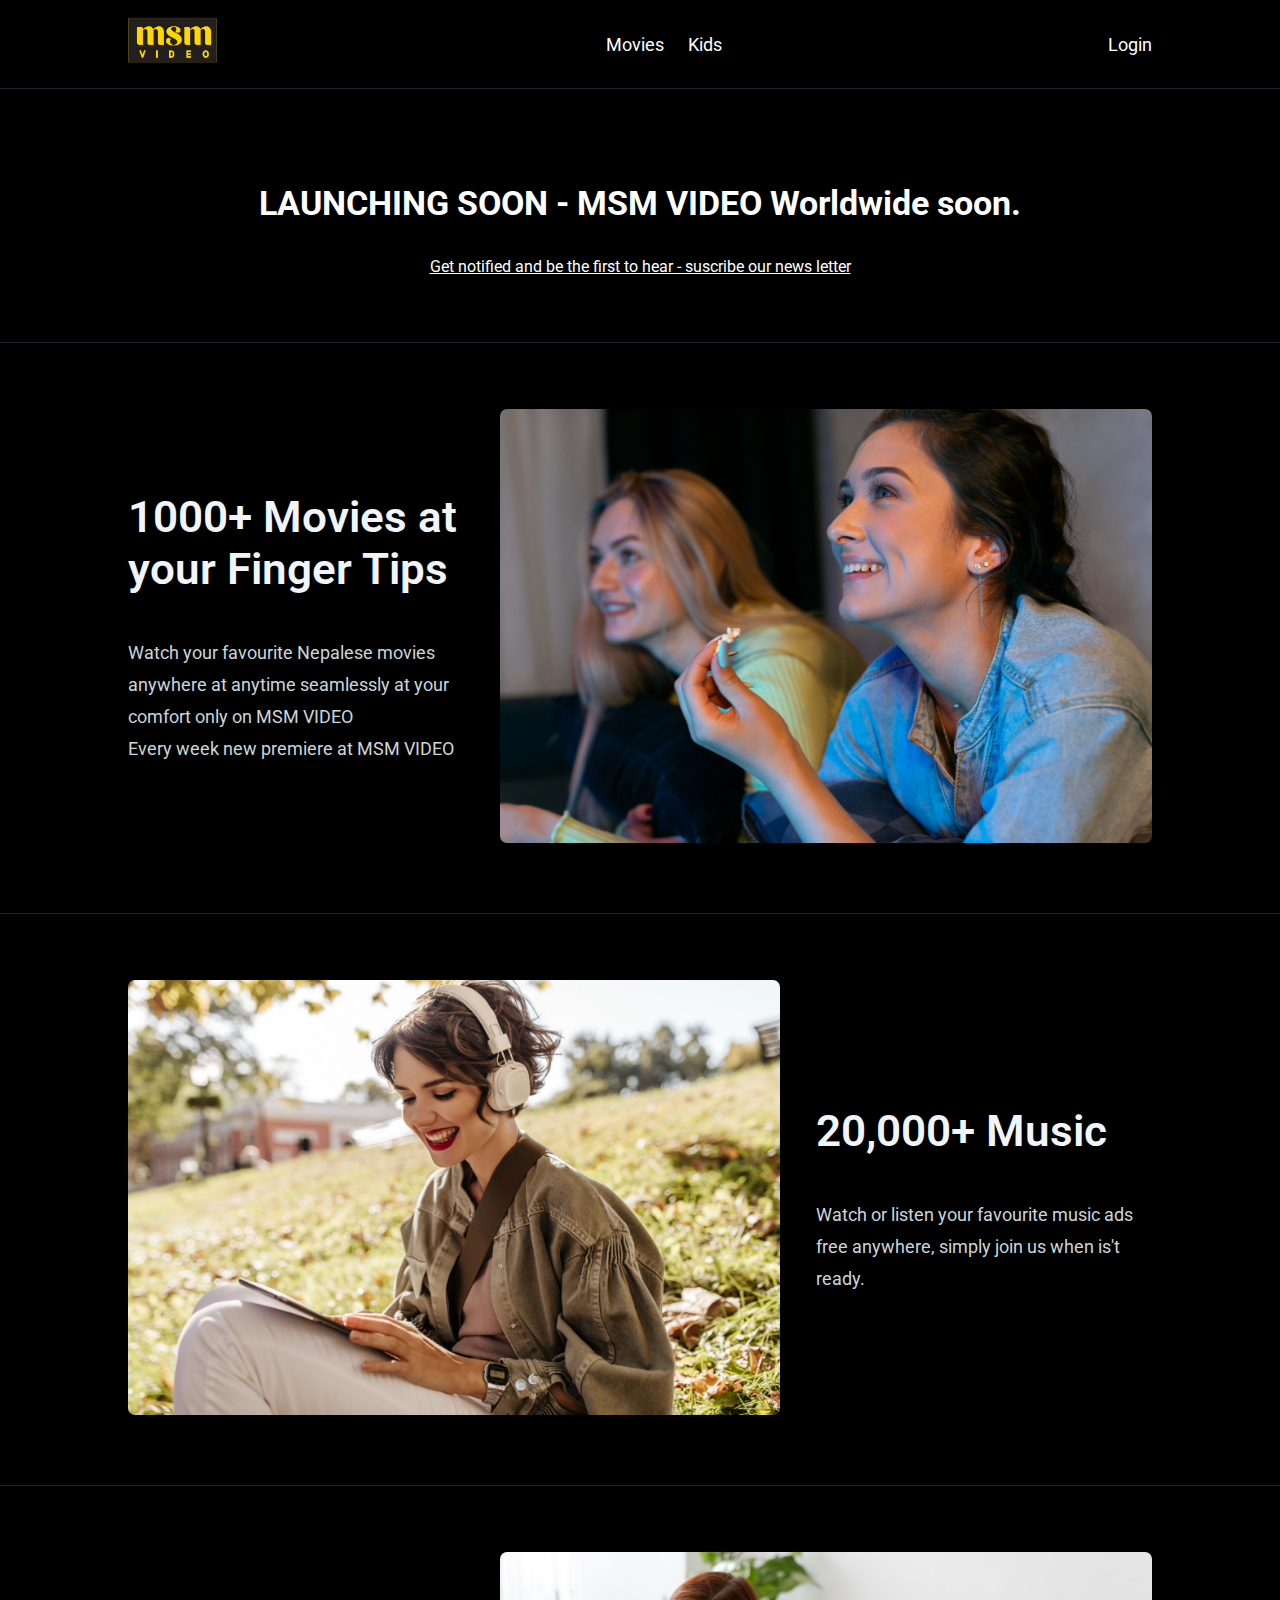
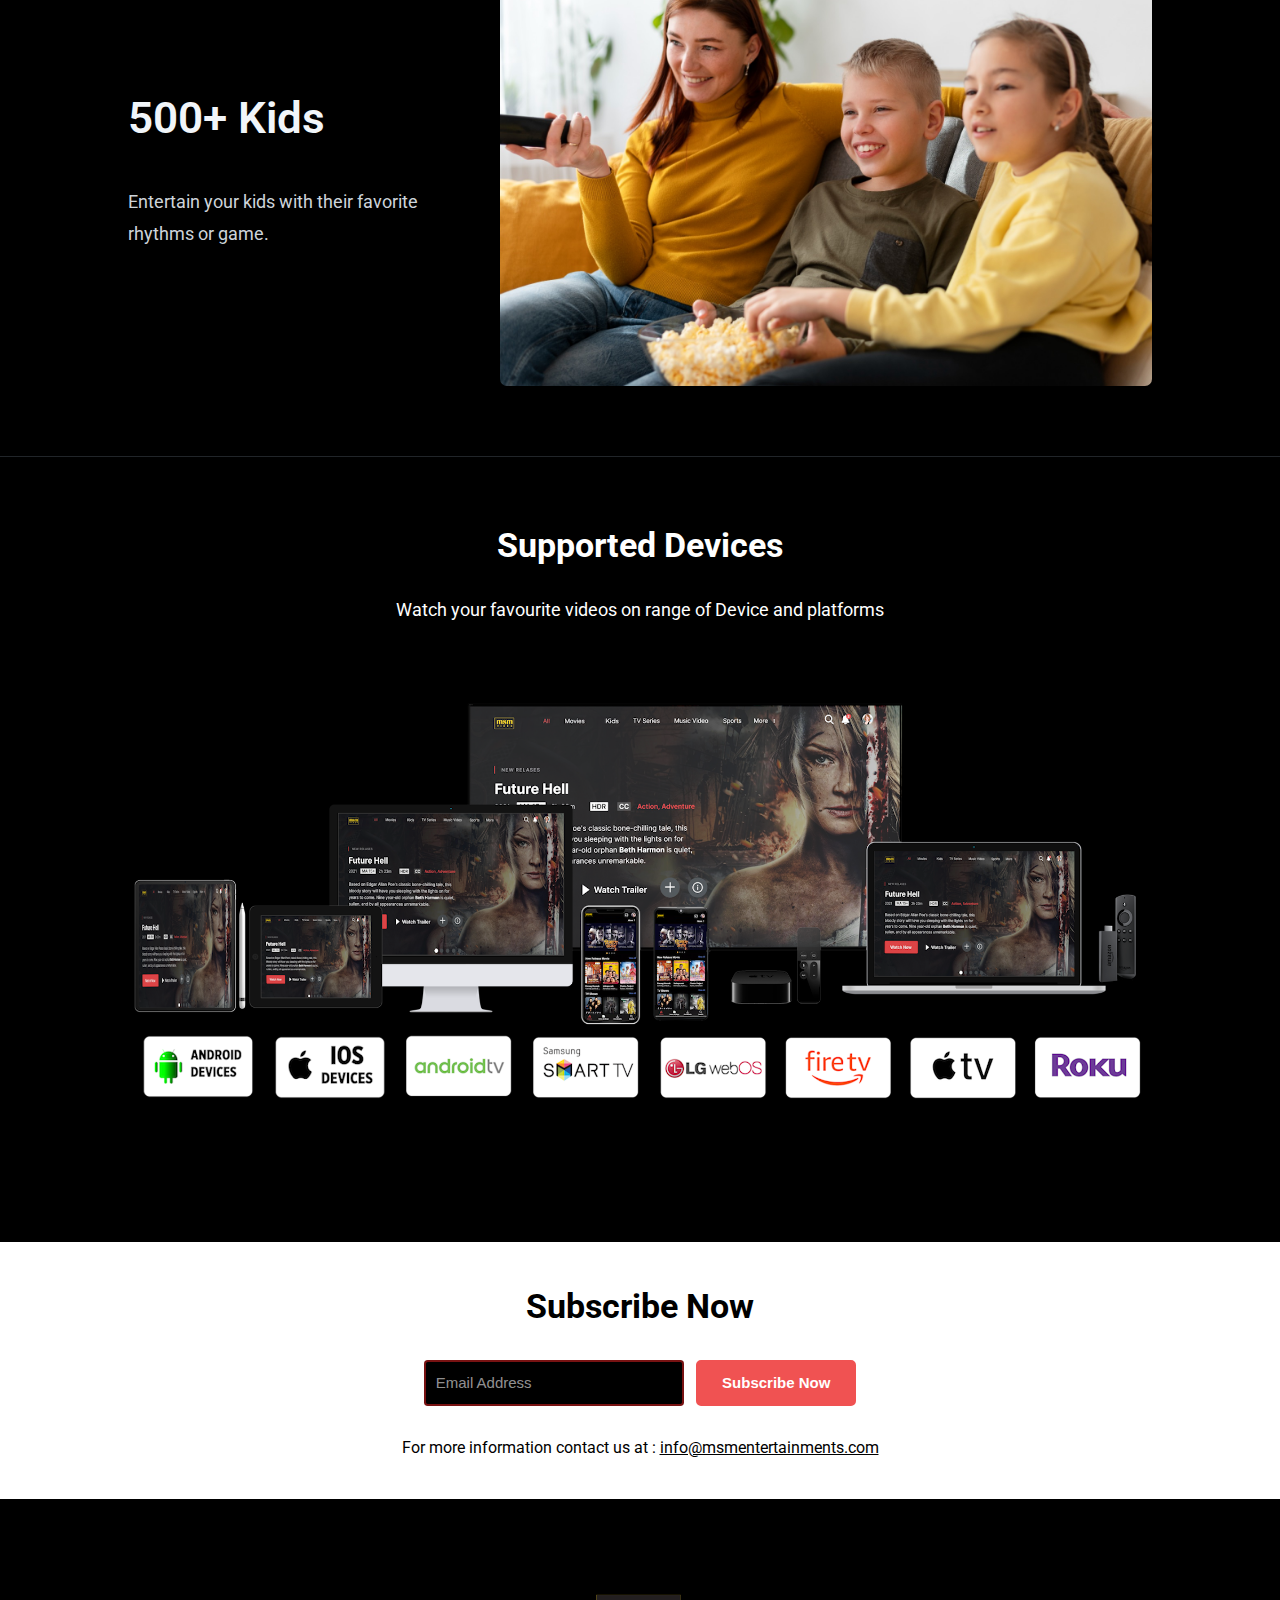
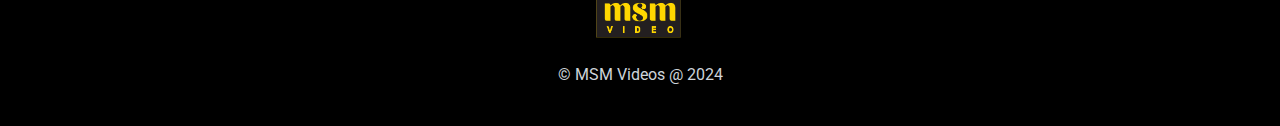
<file: index.html>
<!DOCTYPE html>
<html lang="en">
  <head>
    <meta charset="UTF-8" />
    <meta name="viewport" content="width=device-width, initial-scale=1.0" />
    <title>MSM Video</title>
    <link rel="preconnect" href="https://fonts.googleapis.com" />
    <link rel="preconnect" href="https://fonts.gstatic.com" crossorigin />
    <link
      rel="stylesheet"
      href="https://cdnjs.cloudflare.com/ajax/libs/font-awesome/6.5.1/css/all.min.css"
      integrity="sha512-DTOQO9RWCH3ppGqcWaEA1BIZOC6xxalwEsw9c2QQeAIftl+Vegovlnee1c9QX4TctnWMn13TZye+giMm8e2LwA=="
      crossorigin="anonymous"
      referrerpolicy="no-referrer"
    />
    <link
      href="https://fonts.googleapis.com/css2?family=Roboto:ital,wght@0,100;0,300;0,400;0,500;0,700;0,900;1,100;1,300;1,400;1,500;1,700;1,900&display=swap"
      rel="stylesheet"
    />
    <link href="main.css" rel="stylesheet" />
  </head>
  <body>
    <header>
      <nav class="nav">
        <div class="nav_left">
          <img src="images/logo_new.png" alt="MSM Videos" />
        </div>
        <ul class="nav_middle">
          <li><a href="#">Movies</a></li>
          <li><a href="#">Kids</a></li>
        </ul>
        <ul class="nav_right">
          <li><a href="login.html">Login</a></li>
        </ul>
        <i class="fa-solid fa-bars"></i>
      </nav>
    </header>
    <main class="main">
      <div class="text-center common-padding">
        <h1 class="heading">LAUNCHING SOON - MSM VIDEO Worldwide soon.</h1>
        <a class="text-center subscribe_link" href="#subscribe">
          Get notified and be the first to hear - suscribe our news letter
        </a>
      </div>
      <hr />
      <!-- First -->
      <section class="first common-padding">
        <div class="first_left">
          <!-- <img src="images/movies.png" alt="Device" /> -->
          <h2 class="heading_secondary large-heading">
            1000+ Movies at your Finger Tips
          </h2>
          <p>
            Watch your favourite Nepalese movies anywhere at anytime seamlessly
            at your comfort only on MSM VIDEO
          </p>
          <p>Every week new premiere at MSM VIDEO</p>
        </div>
        <div class="first_right">
          <img src="images/movie-new.jpeg" alt="Banner" />
        </div>
      </section>

      <hr />

      <!-- Second -->
      <section class="first second common-padding">
        <div class="first_left">
          <!-- <img src="images/music.png" alt="Device" /> -->
          <h2 class="heading_secondary large-heading">20,000+ Music</h2>
          <p>
            Watch or listen your favourite music ads free anywhere, simply join
            us when is't ready.
          </p>
        </div>
        <div class="first_right">
          <img src="images/music-new.jpeg" alt="Banner" />
        </div>
      </section>

      <hr />
      <!-- Third -->
      <section class="first common-padding">
        <div class="first_left">
          <!-- <h2 class="heading_secondary large-heading">500+ Kids</h2>
          <p>Entertain your kids with their favorite rhythms or game.</p> -->

          <h2 class="heading_secondary large-heading">500+ Kids</h2>
          <p>Entertain your kids with their favorite rhythms or game.</p>
        </div>
        <div class="first_right">
          <img src="images/kids-new.jpeg" alt="Banner" />
        </div>
      </section>

      <hr />

      <section class="support common-padding">
        <h1 class="heading">Supported Devices</h1>
        <div class="support_content">
          <div class="support_left text-center">
            <!-- <h2 class="heading_secondary">
              <span>Mobile</span><span>T.V</span><span>P.C</span
              ><span>Tablet</span>
            </h2> -->
            <p>Watch your favourite videos on range of Device and platforms</p>
          </div>
          <div class="support_right">
            <img src="images/support.png" alt="Device" />
          </div>
        </div>
      </section>

      <section class="subscribe" id="subscribe">
        <div class="common-padding">
          <h1 class="heading">Subscribe Now</h1>
          <div class="input-container">
            <form
              class="inner-container"
              action="{{route('subscribe')}}"
              method="post"
            >
              <input
                name="email"
                type="email"
                placeholder="Email Address"
                class="email-input"
              />
              <button class="button" type="submit">Subscribe Now</button>
            </form>
          </div>
          <p class="text-center contact">
            For more information contact us at :
            <a href="mailto:info@msmentertainments.com"
              >info@msmentertainments.com</a
            >
          </p>
        </div>
      </section>
    </main>
    <footer class="footer common-padding">
      <img src="images/logo_new.png" alt="MSM Videos" />
      <p>&copy; MSM Videos @ 2024</p>
    </footer>
  </body>
</html>
</file>
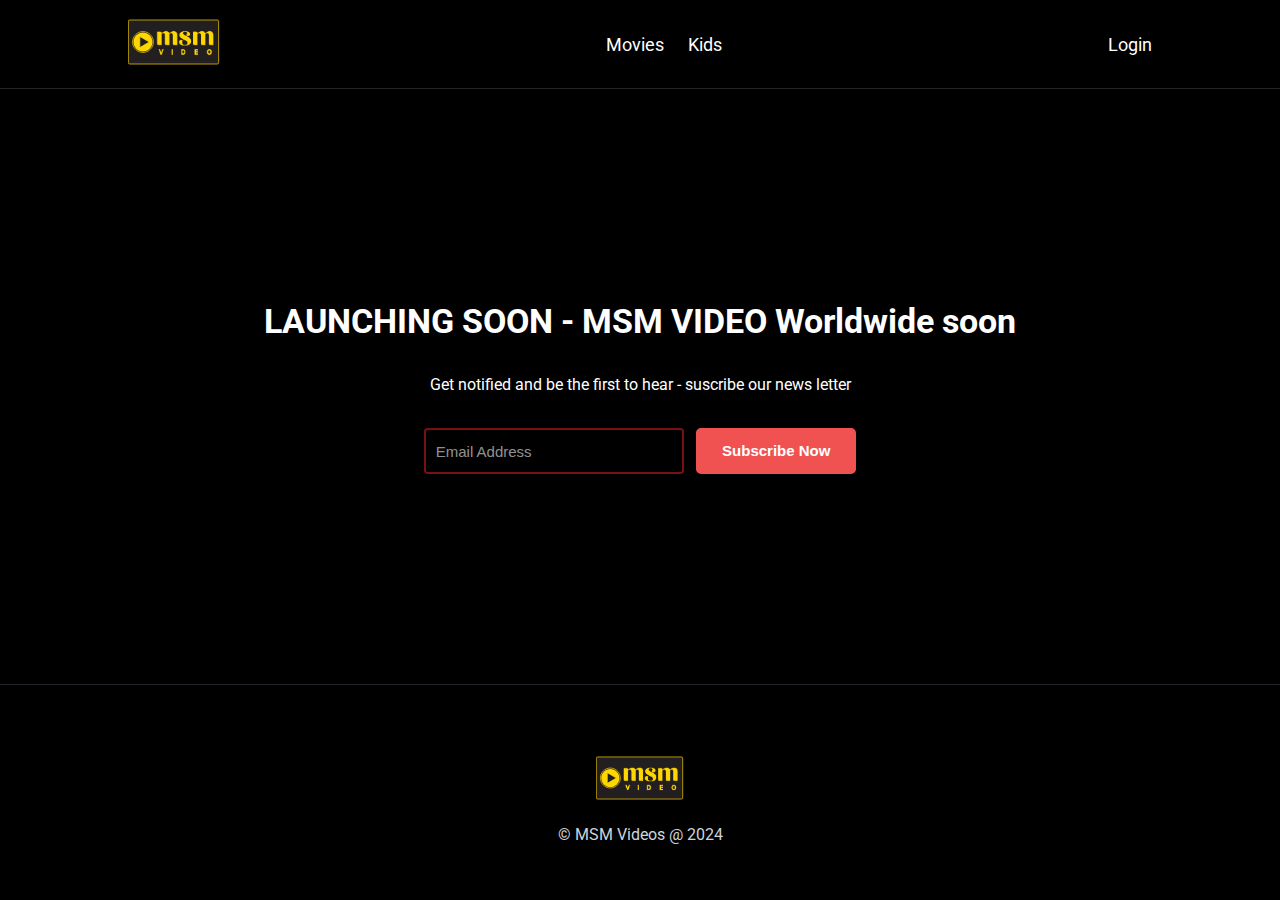
<file: login.html>
<!DOCTYPE html>
<html lang="en">
  <head>
    <meta charset="UTF-8" />
    <meta name="viewport" content="width=device-width, initial-scale=1.0" />
    <title>MSM Videos | Login</title>
    <link rel="preconnect" href="https://fonts.googleapis.com" />
    <link rel="preconnect" href="https://fonts.gstatic.com" crossorigin />
    <link
      rel="stylesheet"
      href="https://cdnjs.cloudflare.com/ajax/libs/font-awesome/6.5.1/css/all.min.css"
      integrity="sha512-DTOQO9RWCH3ppGqcWaEA1BIZOC6xxalwEsw9c2QQeAIftl+Vegovlnee1c9QX4TctnWMn13TZye+giMm8e2LwA=="
      crossorigin="anonymous"
      referrerpolicy="no-referrer"
    />
    <link
      href="https://fonts.googleapis.com/css2?family=Roboto:ital,wght@0,100;0,300;0,400;0,500;0,700;0,900;1,100;1,300;1,400;1,500;1,700;1,900&display=swap"
      rel="stylesheet"
    />
    <link href="main.css" rel="stylesheet" />
    <style>
      .main {
        min-height: 55vh !important;
        display: flex;
        justify-content: center;
        align-items: center;
      }

      .input-container {
        margin-top: 3.4rem;
      }
    </style>
  </head>
  <body>
    <header>
      <nav class="nav">
        <div class="nav_left">
          <a href="/">
            <img src="images/logo.svg" alt="MSM Videos" />
          </a>
        </div>
        <ul class="nav_middle">
          <li><a href="#">Movies</a></li>
          <li><a href="#">Kids</a></li>
        </ul>
        <ul class="nav_right">
          <li><a href="#">Login</a></li>
        </ul>
        <i class="fa-solid fa-bars"></i>
      </nav>
    </header>
    <main class="main">
      <div class="text-center">
        <h1 class="heading">LAUNCHING SOON - MSM VIDEO Worldwide soon</h1>
        <p>Get notified and be the first to hear - suscribe our news letter</p>
        <div class="input-container">
          <form
            class="inner-container"
            action="{{route('subscribe')}}"
            method="post"
          >
            <input
              name="email"
              type="email"
              placeholder="Email Address"
              class="email-input"
            />
            <button class="button" type="submit">Subscribe Now</button>
          </form>
        </div>
      </div>
    </main>
    <hr />
    <footer class="footer common-padding">
      <img src="images/logo.svg" alt="MSM Videos" />
      <p>&copy; MSM Videos @ 2024</p>
    </footer>
  </body>
</html>
</file>
<file: main.css>
*,
*::before,
*::after {
  box-sizing: border-box;
  margin: 0;
  padding: 0;
}
html {
  font-size: 62.5%;
  font-family: "roboto", "Poppins", sans-serif;
}
body {
  font-size: 1.6rem;
  background-color: #000;
  color: white;
}

hr {
  border: 0;
  height: 1px;
  background: #212529;
  margin: 2.4rem 0;
}

.subscribe_link {
  color: white;
}

.heading_secondary span:not(:last-child) {
  border-right: 2px solid #f05252;
  padding-top: 10px;
  padding-bottom: 10px;
  padding-right: 10px;
  display: inline-block;
  margin-right: 10px;
}

.common-padding {
  padding: 4.2rem 0rem;
  max-width: 75%;
  margin: 0 auto;
}

.text-center {
  text-align: center;
}

.heading {
  font-size: 3.4rem;
  line-height: 4.4rem;
  text-align: center;
  font-weight: 700;
  --tw-text-opacity: 1;
  /* color: rgb(241 245 249 / var(--tw-text-opacity)); */
  margin-bottom: 3.2rem;
}

.heading_secondary {
  font-size: 2.8rem;
  line-height: 2rem;
  /* text-align: center; */
  font-weight: 600;
  --tw-text-opacity: 1;
  color: rgb(241 245 249 / var(--tw-text-opacity));
  margin-bottom: 1.8rem;
}

.large-heading {
  font-size: 4.4rem !important;
  margin-bottom: 4.2rem !important;
  line-height: 5.2rem !important;
  /* margin-bottom: 0 !important; */
}

/* .heading_secondary span {
  color: #f05252;
} */
/* header & nav */

.nav .fa-bars {
  font-size: 2.4rem;
  display: none;
  cursor: pointer;
}

header {
  padding: 1.4rem 0rem;
  background-color: #000;
  border-bottom: 1px solid #212529;
  position: sticky;
  top: 0;
  /* width: 100%; */
}
.nav {
  max-width: 75%;
  display: flex;
  justify-content: space-between;
  margin: 0 auto;
  align-items: center;
}

.nav ul {
  list-style: none;
  display: flex;
  gap: 2.4rem;
}

.nav ul li a {
  text-decoration: none;
  color: white;
  font-size: 1.8rem;
  /* line-height: 1.75rem; */
  cursor: pointer;
  transition: all 0.2s;
}

.nav ul li a:hover {
  color: #f05252;
}

.nav_left img {
  width: 9.2rem;
  height: 5.6rem;
  cursor: pointer;
}

/* Main */
.main {
  min-height: 95vh;
  margin: 5rem 0;
}

.main .first {
  display: flex;
  gap: 3.6rem;
  /* padding: 5.4rem 0; */
  align-items: center;
  justify-content: space-between;
}

.main .first .first_left {
  flex-basis: 34%;
  /* align-self: baseline; */
}

.main .first .first_left p {
  color: #ced4da;
  font-size: 1.8rem;
  line-height: 3.2rem;
}
.main .first .first_right {
  flex-basis: 66%;
}

.main .first .first_right img {
  border-radius: 7px;
}

.main .first img {
  width: 100%;
  object-fit: cover;
  /* height: 25rem; */
}

.main .second {
  flex-direction: row-reverse;
}

/* .support {
  border-top: 1px solid #dee2e6;
  border-bottom: 1px solid #dee2e6;
} */

.support_content {
  display: flex;
  flex-direction: column;
  /* gap: 3.2rem; */
  align-items: center;
}

.support_content > div {
  flex-basis: 50%;
}

.support_content img {
  width: 100%;
  object-fit: cover;
  /* margin-top: -1.2rem; */
}

.support_left p {
  font-size: 1.8rem;
  /* line-height: 3.2rem; */
}

/* Subscribe */

.subscribe {
  background-color: white;
  color: black !important;
}

.subscribe .contact {
  margin-top: 3.2rem;
}

.subscribe .contact a {
  color: black;
}
.inner-container {
  display: flex;
  flex-wrap: wrap;
  align-items: center;
  justify-content: center;
  gap: 1.25rem;
  margin-top: 1.8rem;
}

.email-input {
  height: 4.6rem;
  padding: 0 1rem;
  width: 26rem;
  border-radius: 0.375rem;
  font-size: 1.5rem;
  color: #f1f3f5;
  border: 2px solid #c81e1e99;
  background-color: black;

  /* background-color: transparent; */
}

.email-input:active,
.email-input:focus {
  outline: none;
  border-color: #c81e1e;
  background-color: black;
}

.email-input::placeholder {
  color: #ffffff95;
}

.button {
  height: 4.6rem;
  width: 16rem;
  border-radius: 0.5rem;
  background-color: #f05252;
  border: 2px solid #f05252;
  text-align: center;
  cursor: pointer;
  font-size: 1.5rem;
  line-height: 1.75rem;
  font-weight: 600;
  color: rgb(255 255 255);
}

/* Footer */
.footer {
  background-color: #000;
  color: white;
  text-align: center;
  /* border-top: 1px solid #dee2e6; */
}

.footer img {
  width: 8.8rem;
  height: 5.4rem;
  cursor: pointer;
  margin-bottom: 1.6rem;
}

.footer p {
  color: #ced4da;
}
@media only screen and (max-width: 1336px) {
  .common-padding {
    max-width: 80%;
  }
  .nav {
    max-width: 80%;
  }
}

@media only screen and (max-width: 1000px) {
  .common-padding {
    max-width: 85%;
  }
  .nav {
    max-width: 85%;
  }

  .large-heading {
    font-size: 4rem !important;
    margin-bottom: 4rem !important;
    line-height: 4.8rem !important;
  }
}

@media only screen and (max-width: 848px) {
  html {
    font-size: 60.25%;
  }
  .common-padding {
    max-width: 90%;
  }
  .nav {
    max-width: 90%;
  }

  .heading {
    font-size: 3.2rem;
    /* line-height: 2.2rem; */
    text-align: center;
    font-weight: 700;
    margin-bottom: 3rem;
  }

  .heading_secondary {
    font-size: 2.4rem;
    line-height: 1.8rem;
    /* text-align: center; */
    font-weight: 600;
    margin-bottom: 1.6rem;
  }
  .heading_secondary span:not(:last-child) {
    border-right: 2px solid #f05252;
    padding-top: 5px;
    padding-bottom: 5px;
    padding-right: 8px;
    display: inline-block;
    margin-right: 8px;
  }
}

@media only screen and (max-width: 748px) {
  html {
    font-size: 56.25%;
  }
  .nav .fa-bars {
    display: block;
  }
  .nav .nav_middle,
  .nav .nav_right {
    display: none;
  }

  .large-heading {
    font-size: 3.8rem !important;
    margin-bottom: 3.2rem !important;
    line-height: 4rem !important;
  }

  .main .first {
    /* display: flex; */
    flex-direction: column;
    /* gap: 3.6rem; */
    align-items: center;
    justify-content: space-between;
  }

  .main .first .first_left {
    /* flex-basis: 34%; */
    align-self: baseline;
  }

  .support_content {
    /* display: flex; */
    flex-direction: column;
    gap: 1.2rem;
    align-items: center;
  }
}
</file>
